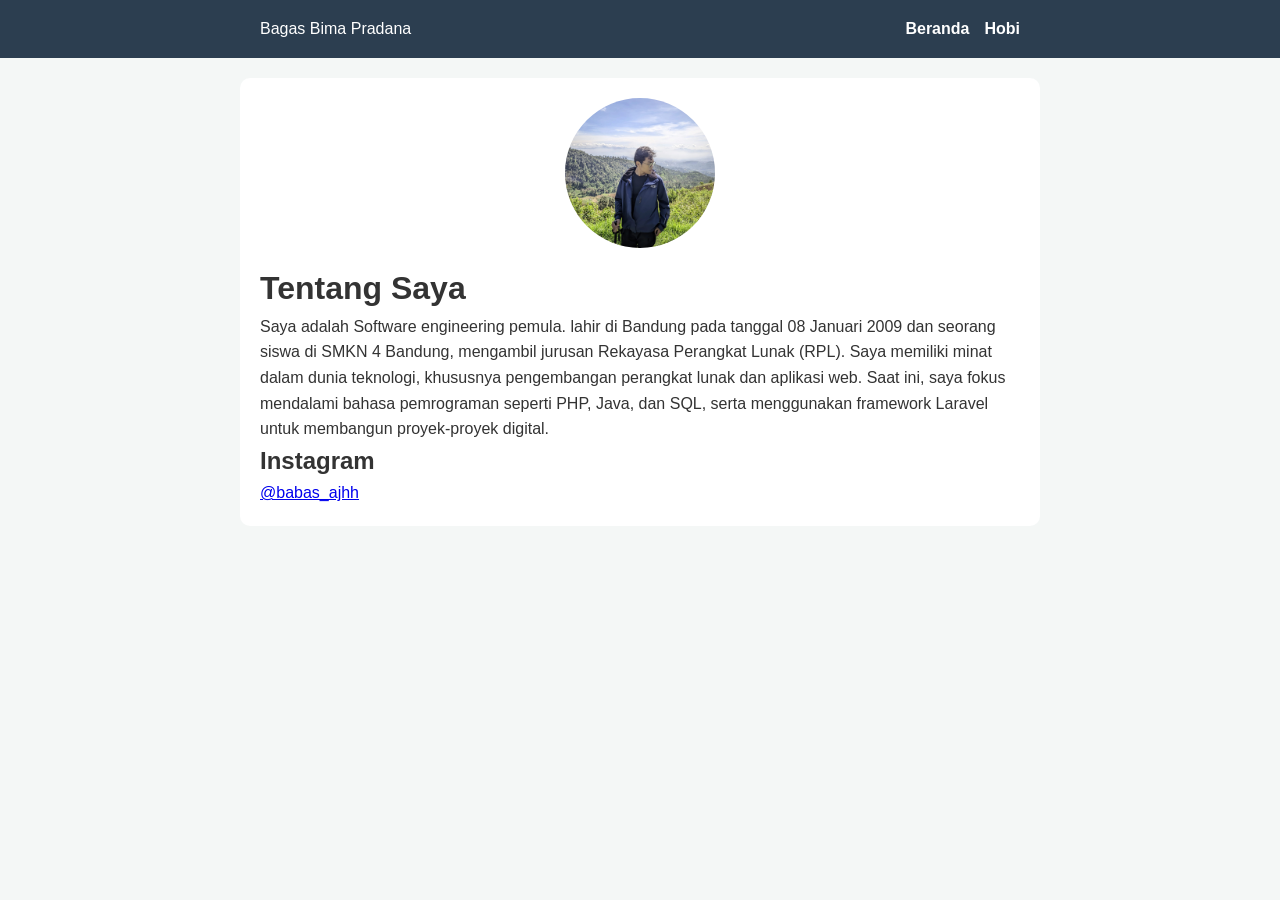
<file: index.html>
<!DOCTYPE html>
<html lang="id">
<head>
    <meta charset="UTF-8">
    <link rel="stylesheet" href="style.css">
    <title>Beranda | Bagas Bima Pradana</title>
</head>
<body>
    <nav class="navbar">
        <div class="nav-container">
            <span>Bagas Bima Pradana</span>
            <ul class="nav-menu">
                <li><a href="index.html">Beranda</a></li>
                <li><a href="hobi.html">Hobi</a></li>
            </ul>
        </div>
    </nav>
    <main class="container">
        <img src="bagas.png" alt="Foto Profil" class="img-profil">
        <h1>Tentang Saya</h1>
        <p>Saya adalah Software engineering pemula. lahir di Bandung pada tanggal 08 Januari 2009 dan seorang siswa di SMKN 4 Bandung, mengambil jurusan Rekayasa Perangkat Lunak (RPL).

Saya memiliki minat dalam dunia teknologi, khususnya pengembangan perangkat lunak dan aplikasi web. Saat ini, saya fokus mendalami bahasa pemrograman seperti PHP, Java, dan SQL, serta menggunakan framework Laravel untuk membangun proyek-proyek digital.</p>

        <h2>Instagram</h2>
        <p><a href="https://www.instagram.com/babas_ajhh" target="_blank">@babas_ajhh</a></p>
    </main>
</body>
</html>
</file>
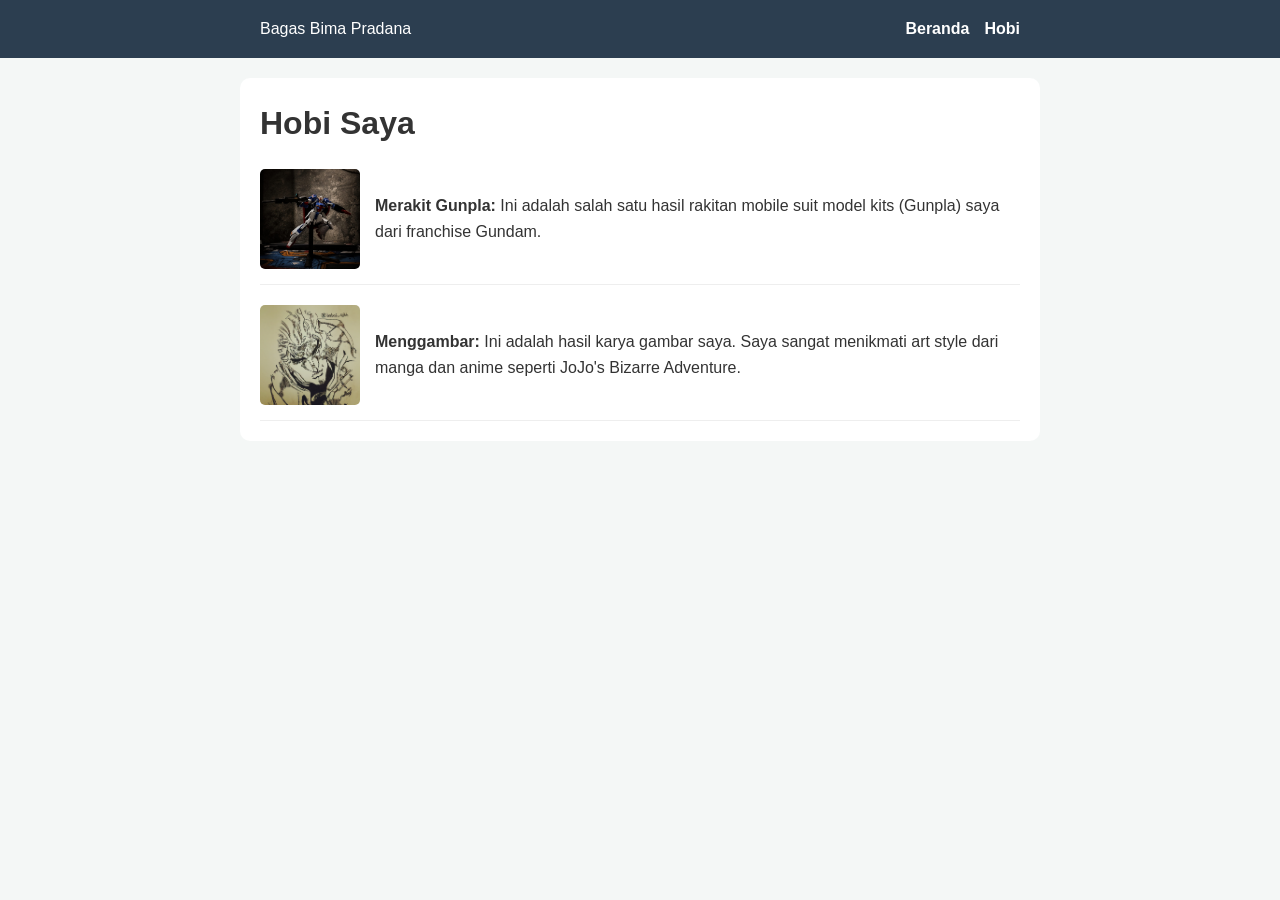
<file: hobi.html>
<!DOCTYPE html>
<html lang="id">
<head>
    <meta charset="UTF-8">
    <link rel="stylesheet" href="style.css">
    <title>Hobi Saya | Bagas Bima Pradana</title>
</head>
<body>
    <nav class="navbar">
        <div class="nav-container">
            <span>Bagas Bima Pradana</span>
            <ul class="nav-menu">
                <li><a href="index.html">Beranda</a></li>
                <li><a href="hobi.html">Hobi</a></li>
            </ul>
        </div>
    </nav>
    <main class="container">
        <h1>Hobi Saya</h1>
        <div class="hobby-item">
            <img src="gundam.png" alt="Gunpla" class="img-hobby">
            <p><strong>Merakit Gunpla:</strong> Ini adalah salah satu hasil rakitan mobile suit model kits (Gunpla) saya dari franchise Gundam.</p>
        </div>
        <div class="hobby-item">
            <img src="gambar.png" alt="Gambar" class="img-hobby">
            <p><strong>Menggambar:</strong> Ini adalah hasil karya gambar saya. Saya sangat menikmati art style dari manga dan anime seperti JoJo's Bizarre Adventure.

</p>
        </div>
    </main>
</body>
</html>
</file>
<file: style.css>
/* Desain Dasar */
* { margin: 0; padding: 0; box-sizing: border-box; }
body { font-family: 'Segoe UI', sans-serif; line-height: 1.6; color: #333; background: #f4f7f6; }

/* Navbar */
.navbar { background: #2c3e50; padding: 1rem 0; color: white; }
.nav-container { max-width: 800px; margin: 0 auto; display: flex; justify-content: space-between; padding: 0 20px; }
.nav-menu { list-style: none; display: flex; gap: 15px; }
.nav-menu a { color: white; text-decoration: none; font-weight: bold; }

/* Konten */
.container { max-width: 800px; margin: 20px auto; padding: 20px; background: white; border-radius: 10px; }
.img-profil { width: 150px; height: 150px; border-radius: 50%; object-fit: cover; display: block; margin: 0 auto 15px; }
.hobby-item { display: flex; align-items: center; gap: 15px; margin-top: 20px; border-bottom: 1px solid #eee; padding-bottom: 15px; }
.img-hobby { width: 100px; height: 100px; object-fit: cover; border-radius: 5px; }

/* Responsive HP */
@media (max-width: 600px) {
    .hobby-item { flex-direction: column; text-align: center; }
}
</file>
